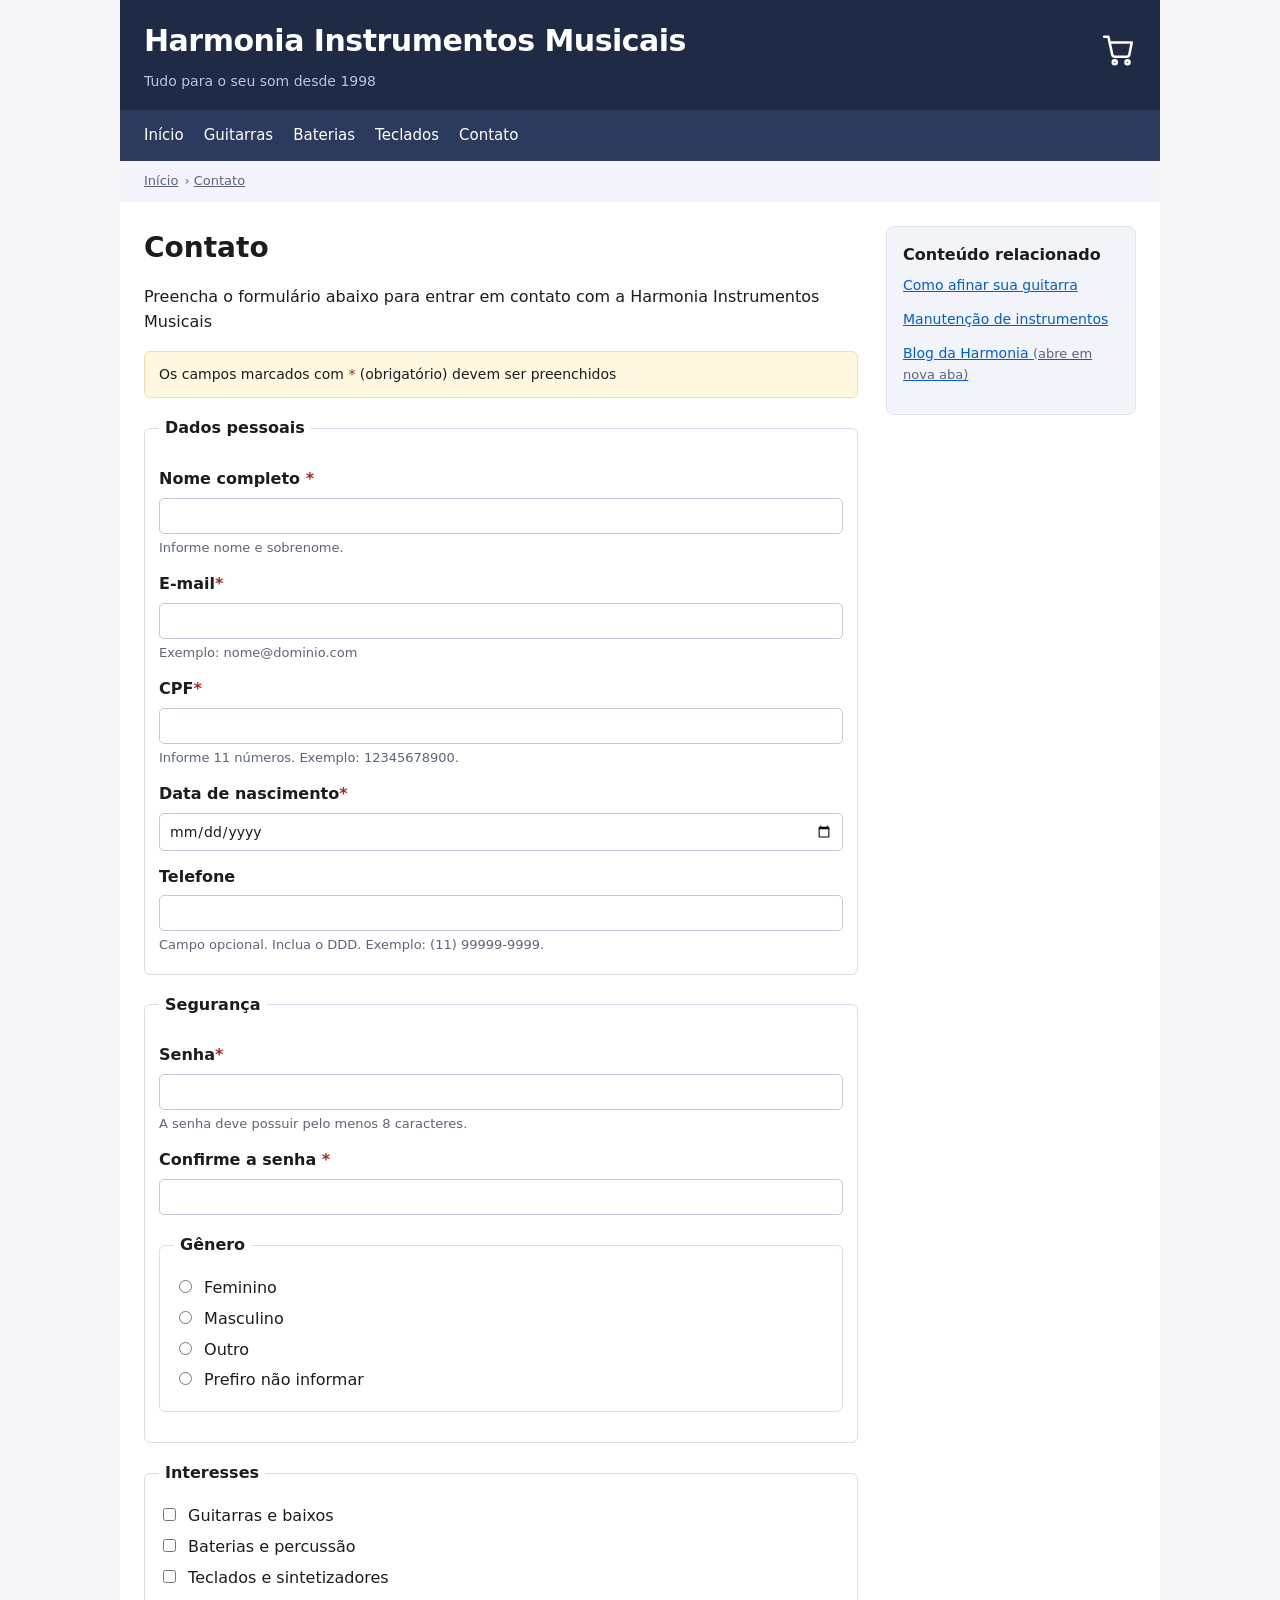
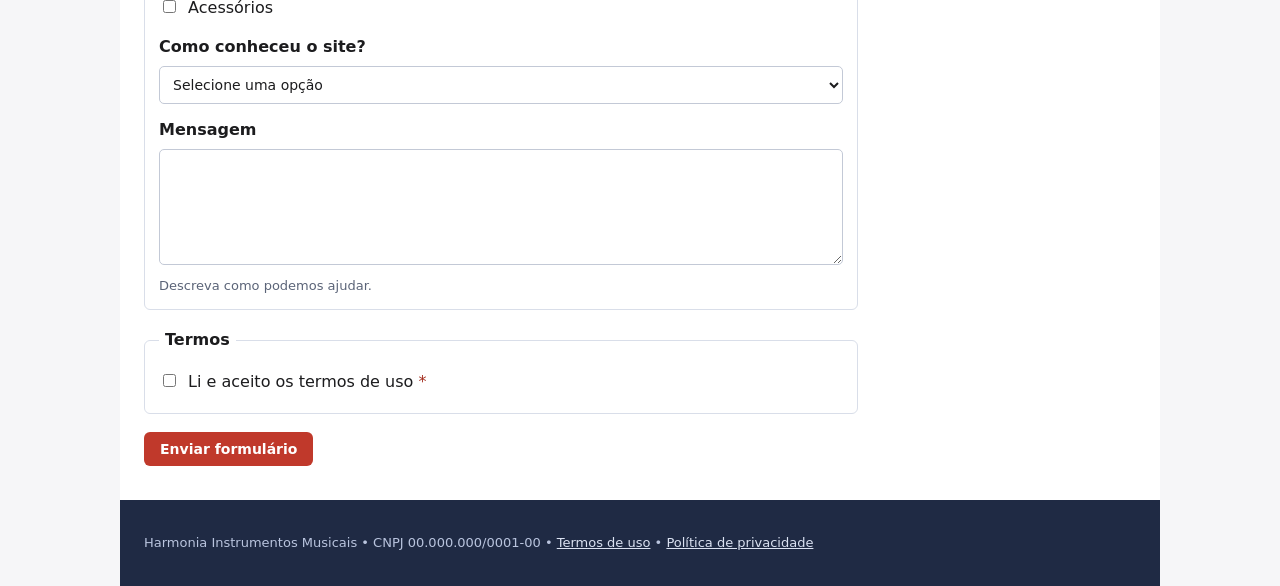
<file: contato.html>
<!DOCTYPE html>
<html lang="pt-BR">

<head>
	<meta charset="utf-8">
	<meta name="viewport" content="width=device-width, initial-scale=1">
	<title>Contato — Harmonia Instrumentos Musicais</title>
	<link rel="stylesheet" href="assets/css/style.css">
</head>

<body>

	<a href="#conteudo-principal" class="skip-link">Ir para o conteúdo principal</a>

	<div class="wrap">

		<header class="principal">
			<div>
				<p class="nome-site">Harmonia Instrumentos Musicais</p>
				<p class="subtitulo">Tudo para o seu som desde 1998</p>
			</div>
			<a href="carrinho.html">
				<img src="data:image/svg+xml,%3Csvg%20xmlns%3D%22http%3A%2F%2Fwww.w3.org%2F2000%2Fsvg%22%20viewBox%3D%220%200%2024%2024%22%20fill%3D%22none%22%20stroke%3D%22%23ffffff%22%20stroke-width%3D%221.8%22%20stroke-linecap%3D%22round%22%20stroke-linejoin%3D%22round%22%3E%3Ccircle%20cx%3D%229%22%20cy%3D%2220%22%20r%3D%221.4%22%2F%3E%3Ccircle%20cx%3D%2218%22%20cy%3D%2220%22%20r%3D%221.4%22%2F%3E%3Cpath%20d%3D%22M1.5%202h3l2.7%2012.4a2%202%200%200%200%202%201.6h8.1a2%202%200%200%200%202-1.6L21%206H6%22%2F%3E%3C%2Fsvg%3E"
					width="34" height="34" alt="Ver carrinho de compras (3 itens)">
			</a>
		</header>

		<nav class="principal" aria-label="Navegação principal">
			<ul>
				<li><a href="index.html">Início</a></li>
				<li><a href="guitarras.html">Guitarras</a></li>
				<li><a href="baterias.html">Baterias</a></li>
				<li><a href="teclados.html">Teclados</a></li>
				<li><a href="contato.html">Contato</a></li>
			</ul>
		</nav>

		<nav class="trilha" aria-label="Trilha de navegação">
			<ul>
				<li><a href="index.html">Início</a></li>
				<li><a href="contato.html" aria-current="page">Contato</a></li>
			</ul>
		</nav>

		<div class="miolo">

			<main id="conteudo-principal" tabindex="-1">

				<h1>Contato</h1>

				<p>Preencha o formulário abaixo para entrar em contato com a Harmonia Instrumentos Musicais</p>
				<p class="aviso">Os campos marcados com
					<span class="obrigatorio" aria-hidden="true">*</span>
					<span>(obrigatório)</span> devem ser preenchidos
				</p>

				<form id="form-contato" action="#" method="post" novalidate>
					<div id="resumo-erros" class="resumo-erros" role="alert" tabindex="-1" hidden></div>

					<fieldset>
						<legend>Dados pessoais</legend>

						<div class="campo">
							<label for="nome"> Nome completo <span class="obrigatorio" aria-hidden="true">*</span>
								<span class="sr-only">(obrigatório)</span>
							</label>
							<input type="text" id="nome" name="nome" required autocomplete="name"
								aria-describedby="dica-nome erro-nome">
							<p class="dica" id="dica-nome">Informe nome e sobrenome. </p>
							<p class="erro" id="erro-nome"></p>
						</div>

						<div class="campo">
							<label for="email">E-mail<span class="obrigatorio" aria-hidden="true">*</span>
								<span class="sr-only">(obrigatório)</span>
							</label>
							<input type="email" id="email" name="email" required autocomplete="email"
								aria-describedby="dica-email erro-email">
							<p class="dica" id="dica-email">Exemplo: nome@dominio.com</p>
							<p class="erro" id="erro-email"></p>
						</div>

						<div class="campo">
							<label for="cpf">CPF<span class="obrigatorio" aria-hidden="true">*</span>
								<span class="sr-only">(obrigatório)</span>
							</label>
							<input type="text" id="cpf" name="cpf" required inputmode="numeric" autocomplete="off"
								aria-describedby="dica-cpf erro-cpf">
							<p class="dica" id="dica-cpf">Informe 11 números. Exemplo: 12345678900.</p>
							<p class="erro" id="erro-cpf"></p>
						</div>

						<div class="campo">
							<label for="nascimento">Data de nascimento<span class="obrigatorio"
									aria-hidden="true">*</span>
								<span class="sr-only">(obrigatório)</span>
							</label>
							<input type="date" id="nascimento" name="nascimento" required autocomplete="bday"
								aria-describedby="erro-nascimento">
							<p class="erro" id="erro-nascimento"></p>
						</div>

						<div class="campo">
							<label for="telefone">Telefone</label>
							<input type="tel" id="telefone" name="telefone" autocomplete="tel"
								aria-describedby="dica-telefone erro-telefone">
							<p class="dica" id="dica-telefone"> Campo opcional. Inclua o DDD. Exemplo: (11) 99999-9999.
							</p>
							<p class="erro" id="erro-telefone"></p>
						</div>
					</fieldset>

					<fieldset>
						<legend>Segurança</legend>
						<div class="campo">
							<label for="senha"> Senha<span class="obrigatorio" aria-hidden="true">*</span>
								<span class="sr-only">(obrigatório)</span>
							</label>
							<input type="password" id="senha" name="senha" required minlength="8"
								autocomplete="new-password" aria-describedby="requisitos-senha erro-senha">
							<div class="dica" id="requisitos-senha">A senha deve possuir pelo menos 8 caracteres.</div>
							<p class="erro" id="erro-senha"></p>
						</div>

						<div class="campo">
							<label for="confirmar-senha">Confirme a senha
								<span class="obrigatorio" aria-hidden="true">*</span>
								<span class="sr-only">(obrigatório)</span>
							</label>
							<input type="password" id="confirmar-senha" name="confirmar-senha" required
								autocomplete="new-password" aria-describedby="erro-confirmar-senha">
							<p class="erro" id="erro-confirmar-senha"></p>
						</div>

						<fieldset>
							<legend>Gênero</legend>

							<div class="opcao">
								<input type="radio" id="genero-feminino" name="genero" value="feminino">
								<label for="genero-feminino">Feminino</label>
							</div>

							<div class="opcao">
								<input type="radio" id="genero-masculino" name="genero" value="masculino">
								<label for="genero-masculino">Masculino</label>
							</div>

							<div class="opcao">
								<input type="radio" id="genero-outro" name="genero" value="outro">
								<label for="genero-outro">Outro</label>
							</div>

							<div class="opcao">
								<input type="radio" id="genero-nao-informar" name="genero" value="nao-informar">
								<label for="genero-nao-informar">Prefiro não informar</label>
							</div>
						</fieldset>

					</fieldset>

					<fieldset>
						<legend>Interesses</legend>

						<div class="opcao">
							<input type="checkbox" id="interesse-guitarras" name="interesses" value="guitarras">
							<label for="interesse-guitarras">
								Guitarras e baixos
							</label>
						</div>

						<div class="opcao">
							<input type="checkbox" id="interesse-baterias" name="interesses" value="baterias">
							<label for="interesse-baterias">
								Baterias e percussão
							</label>
						</div>

						<div class="opcao">
							<input type="checkbox" id="interesse-teclados" name="interesses" value="teclados">
							<label for="interesse-teclados">
								Teclados e sintetizadores
							</label>
						</div>

						<div class="opcao">
							<input type="checkbox" id="interesse-acessorios" name="interesses" value="acessorios">
							<label for="interesse-acessorios">
								Acessórios
							</label>
						</div>

						<div class="campo">
							<label for="origem">
								Como conheceu o site?
							</label>

							<select id="origem" name="origem">
								<option value="">Selecione uma opção</option>
								<option value="google">Google</option>
								<option value="instagram">Instagram</option>
								<option value="youtube">YouTube</option>
								<option value="indicacao">Indicação de outra pessoa</option>
								<option value="outro">Outro</option>
							</select>
						</div>
						<div class="campo"> <label for="mensagem">Mensagem </label>

							<textarea id="mensagem" name="mensagem" rows="6"
								aria-describedby="dica-mensagem"></textarea>

							<p class="dica" id="dica-mensagem"> Descreva como podemos ajudar.</p>
						</div>

					</fieldset>
					<fieldset>
						<legend>Termos</legend>
						<div class="opcao">
							<input type="checkbox" id="aceite" name="aceite" required aria-describedby="erro-aceite">
							<label for="aceite">Li e aceito os termos de uso
								<span class="obrigatorio" aria-hidden="true">*</span>
								<span class="sr-only">(obrigatório)</span>
							</label>
						</div>
						<p class="erro" id="erro-aceite"></p>
					</fieldset>

					<div class="honeypot" aria-hidden="true">
						<label for="website">Website</label>
						<input type="text" id="website" name="website" tabindex="-1" autocomplete="off">
					</div>
					<button type="submit" class="acao">Enviar formulário</button>
				</form>

			</main>

			<aside aria-labelledby="titulo-relacionado">
				<h2 id="titulo-relacionado">Conteúdo relacionado</h2>
				<ul>
					<li><a href="afinacao.html">Como afinar sua guitarra</a></li>
					<li><a href="manutencao.html">Manutenção de instrumentos</a></li>
					<li>
						<a href="blog.html" target="_blank" rel="noopener">
							Blog da Harmonia <span class="dica">(abre em nova aba)</span>
						</a>
					</li>
				</ul>
			</aside>

		</div>

		<footer class="principal">
			<p>
				Harmonia Instrumentos Musicais &bull; CNPJ 00.000.000/0001-00 &bull;
				<a href="termos.html">Termos de uso</a> &bull;
				<a href="privacidade.html">Política de privacidade</a>
			</p>
		</footer>

	</div>
	<script src="assets/js/contato.js"></script>
</body>

</html>
</file>
<file: assets/css/style.css>
* {
    box-sizing: border-box;
}

:root {
    /* Cores principais */
    --cor-fundo: #f6f6f8;
    --cor-superficie: #ffffff;
    --cor-texto: #1c1c1e;

    /* Cabeçalho e navegação */
    --cor-header: #1f2a44;
    --cor-nav: #2c3a5e;
    --cor-texto-header: #ffffff;
    --cor-subtitulo: #b9c4de;

    /* Links */
    --cor-link: #005fcc;
    --cor-link-header: #ffffff;
    --cor-link-footer: #dbe2f2;
    --cor-link-trilha: #5b6478;

    /* Cards */
    --cor-card: #ffffff;
    --cor-borda: #d9dee9;
    --cor-borda-card: #e0e4ee;
    --cor-sombra: rgba(0, 0, 0, 0.15);

    /* Aside */
    --cor-aside-fundo: #f2f4f9;
    --cor-aside-borda: #e0e4ee;

    /* Tabela */
    --cor-tabela-header: #2c3a5e;
    --cor-tabela-header-texto: #ffffff;
    --cor-tabela-linha: #ffffff;
    --cor-tabela-linha-alternada: #f2f4f9;

    /* Campos de formulário */
    --cor-input-fundo: #ffffff;
    --cor-input-borda: #c3c9d6;
    --cor-input-texto: #1c1c1e;

    /* Botões */
    --cor-botao: #c0392b;
    --cor-botao-texto: #ffffff;
    --cor-botao-primario: #0150fa; 
    --cor-botao-primario-hover: #43a8fa;

    /* Mensagens */
    --cor-dica: #5b6478;
    --cor-erro: #a32b1c;
    --cor-obrigatorio: #a32b1c;

    /* Fieldset */
    --cor-fieldset-borda: #d9dee9;

    /* Aviso */
    --cor-aviso-fundo: #fff8e1;
    --cor-aviso-borda: #f0dfa8;
    --cor-aviso-texto: #1c1c1e;

    /* Skip link */
    --cor-skip-fundo: #ffffff;
    --cor-skip-texto: #000000;
    --cor-skip-borda: #000000;
}

/* =========================
   Estrutura geral
   ========================= */

body {
    margin: 0;
    font-family: system-ui, "Segoe UI", Arial, sans-serif;
    color: var(--cor-texto);
    background: var(--cor-fundo);
    line-height: 1.55;
}

.wrap {
    max-width: 1040px;
    margin: 0 auto;
    background: var(--cor-superficie);
}

/* =========================
   Cabeçalho
   ========================= */

header.principal {
    background: var(--cor-header);
    color: var(--cor-texto-header);
    padding: 18px 24px;
    display: flex;
    justify-content: space-between;
    align-items: center;
    gap: 16px;
}

header.principal a {
    color: var(--cor-link-header);
}

.nome-site {
    font-size: 30px;
    font-weight: 800;
    letter-spacing: -0.5px;
    margin: 0 0 6px;
}

.subtitulo {
    color: var(--cor-subtitulo);
    font-size: 14px;
    margin: 0;
}

/* =========================
   Navegação principal
   ========================= */

nav.principal {
    background: var(--cor-nav);
    padding: 10px 24px;
}

nav.principal ul {
    list-style: none;
    margin: 0;
    padding: 0;
    display: flex;
    flex-wrap: wrap;
    gap: 20px;
}

nav.principal a {
    color: var(--cor-link-header);
    text-decoration: none;
    font-size: 15px;
    display: inline-block;
    padding: 4px 0;
}

nav.principal a:hover,
nav.principal a:focus-visible {
    text-decoration: underline;
}

/* =========================
   Trilha de navegação
   ========================= */

nav.trilha {
    padding: 10px 24px;
    font-size: 13px;
    color: var(--cor-link-trilha);
    background: var(--cor-aside-fundo);
}

nav.trilha ul {
    list-style: none;
    margin: 0;
    padding: 0;
    display: flex;
    flex-wrap: wrap;
    gap: 6px;
}

nav.trilha li + li::before {
    content: "› ";
}

nav.trilha a {
    color: var(--cor-link-trilha);
}

/* =========================
   Links
   ========================= */

a {
    color: var(--cor-link);
}

a:focus-visible,
button:focus-visible,
input:focus-visible {
    outline: 3px solid var(--cor-link);
    outline-offset: 2px;
}

/* =========================
   Conteúdo
   ========================= */

.miolo {
    display: flex;
    gap: 28px;
    padding: 24px;
    align-items: flex-start;
}

main {
    flex: 1 1 auto;
    min-width: 0;
}

main h1 {
    font-size: 28px;
    margin: 0 0 6px;
}

main h2 {
    font-size: 21px;
    margin: 26px 0 10px;
}

main h3 {
    font-size: 17px;
    margin: 20px 0 8px;
}

/* =========================
   Aside
   ========================= */

aside {
    flex: 0 0 250px;
    background: var(--cor-aside-fundo);
    border: 1px solid var(--cor-aside-borda);
    padding: 16px;
    border-radius: 8px;
    font-size: 14px;
}

aside h2 {
    font-size: 16px;
    margin: 0 0 8px;
}

aside ul {
    list-style: none;
    margin: 0;
    padding: 0;
}

aside li {
    margin-bottom: 12px;
}

/* =========================
   Cards
   ========================= */

.lista-produtos {
    list-style: none;
    padding: 0;
    margin: 0;
}

.cartao {
    background: var(--cor-card);
    border: 1px solid var(--cor-borda-card);
    border-radius: 8px;
    padding: 14px;
    margin: 10px 0;
    box-shadow: 0 3px 8px var(--cor-sombra);
}

.cartao h4 {
    margin: 0 0 4px;
    font-size: 16px;
}

.preco {
    display: block;
    margin-bottom: 10px;
}

/* =========================
   Botões
   ========================= */

button.acao {
    background: var(--cor-botao);
    color: var(--cor-botao-texto);
    padding: 9px 16px;
    border: none;
    border-radius: 6px;
    cursor: pointer;
    font-weight: 600;
    font-size: 14px;
    font-family: inherit;
}

button.acao:hover {
    filter: brightness(0.92);
}

/* =========================
   Tabela
   ========================= */

table {
    border-collapse: collapse;
    width: 100%;
    margin: 14px 0;
    font-size: 14px;
}

caption {
    text-align: left;
    font-weight: 700;
    padding-bottom: 8px;
}

th,
td {
    border: 1px solid var(--cor-borda);
    padding: 10px 12px;
    text-align: left;
}

thead th {
    background: var(--cor-tabela-header);
    color: var(--cor-tabela-header-texto);
    font-weight: 700;
}

tbody th[scope="row"] {
    background: var(--cor-tabela-linha);
    color: var(--cor-texto);
    font-weight: 700;
}

tbody td {
    background: var(--cor-tabela-linha);
    color: var(--cor-texto);
}

tbody tr:nth-child(even) th[scope="row"],
tbody tr:nth-child(even) td {
    background: var(--cor-tabela-linha-alternada);
}

/* =========================
   Formulário
   ========================= */

label {
    display: block;
    font-weight: 600;
    margin: 14px 0 6px;
}

input[type="text"],
input[type="email"],
input[type="password"] {
    width: 100%;
    padding: 9px;
    background: var(--cor-input-fundo);
    color: var(--cor-input-texto);
    border: 1px solid var(--cor-input-borda);
    border-radius: 5px;
    font-size: 14px;
}

.dica {
    font-size: 13px;
    color: var(--cor-dica);
    margin: 4px 0 0;
}

.erro {
    color: var(--cor-erro);
    font-size: 13px;
    margin: 6px 0 0;
    font-weight: 600;
}

input[aria-invalid="true"] {
    border-color: var(--cor-erro);
    border-width: 2px;
}

/* =========================
   Fieldset
   ========================= */

fieldset {
    border: 1px solid var(--cor-fieldset-borda);
    border-radius: 6px;
    margin: 18px 0;
    padding: 12px 14px;
}

legend {
    font-weight: 600;
    padding: 0 6px;
}

.opcao {
    margin: 6px 0;
}

.opcao label {
    display: inline;
    font-weight: 400;
    margin: 0 0 0 4px;
}

/* =========================
   Rodapé
   ========================= */

footer.principal {
    background: var(--cor-header);
    color: var(--cor-subtitulo);
    padding: 20px 24px;
    font-size: 13px;
    margin-top: 10px;
}

footer.principal a {
    color: var(--cor-link-footer);
}

/* =========================
   Avisos
   ========================= */

.aviso {
    background: var(--cor-aviso-fundo);
    border: 1px solid var(--cor-aviso-borda);
    color: var(--cor-aviso-texto);
    padding: 12px 14px;
    border-radius: 6px;
    font-size: 14px;
}

.obrigatorio {
    color: var(--cor-obrigatorio);
}

/* =========================
   Skip link
   ========================= */

.skip-link {
    position: absolute;
    left: -99999px;
    top: 10px;
}

.skip-link:focus {
    left: 10px;
    background: var(--cor-skip-fundo);
    color: var(--cor-skip-texto);
    padding: 10px 16px;
    z-index: 1000;
    border: 2px solid var(--cor-skip-borda);
}

/* =========================
   Modo escuro
   ========================= */

@media (prefers-color-scheme: dark) {

    :root {
        /* Cores principais */
        --cor-fundo: #121212;
        --cor-superficie: #1e1e1e;
        --cor-texto: #f5f5f5;

        /* Cabeçalho e navegação */
        --cor-header: #111827;
        --cor-nav: #1f2937;
        --cor-texto-header: #ffffff;
        --cor-subtitulo: #c5cee3;

        /* Links */
        --cor-link: #8ab4f8;
        --cor-link-header: #ffffff;
        --cor-link-footer: #dbe2f2;
        --cor-link-trilha: #c4c9d4;

        /* Cards */
        --cor-card: #262626;
        --cor-borda: #555555;
        --cor-borda-card: #4b4b4b;
        --cor-sombra: rgba(0, 0, 0, 0.45);

        /* Aside */
        --cor-aside-fundo: #24272d;
        --cor-aside-borda: #4b4f57;

        /* Tabela */
        --cor-tabela-header: #1f2937;
        --cor-tabela-header-texto: #ffffff;
        --cor-tabela-linha: #1e1e1e;
        --cor-tabela-linha-alternada: #262626;

        /* Campos */
        --cor-input-fundo: #242424;
        --cor-input-borda: #666666;
        --cor-input-texto: #f5f5f5;

        /* Botões */
        --cor-botao: #c0392b;
        --cor-botao-texto: #ffffff;
         --cor-botao-primario: #0150fa; 
         --cor-botao-primario-hover: #43a8fa;

        /* Mensagens */
        --cor-dica: #c4c9d4;
        --cor-erro: #ff8a7a;
        --cor-obrigatorio: #ff8a7a;

        /* Fieldset */
        --cor-fieldset-borda: #555555;

        /* Aviso */
        --cor-aviso-fundo: #332d18;
        --cor-aviso-borda: #665b2c;
        --cor-aviso-texto: #f5f5f5;

        /* Skip link */
        --cor-skip-fundo: #1e1e1e;
        --cor-skip-texto: #ffffff;
        --cor-skip-borda: #ffffff;
    }
}

/* =========================
  Banner
   ========================= */

 .banner { 
    position: relative; 
    overflow: hidden;
    display: flex; 
    flex-direction: column;
    justify-content: center; 
    align-items: center; 
    text-align: center;
    min-height: 220px; 
    padding: 40px 24px; 
    margin: 30px 0; 
    border-radius: 16px;
    background: linear-gradient(135deg, #1c1c1c, #343434);
    color: white; 

    box-shadow: 0 8px 24px rgba(0, 0, 0, 0.18); 

    animation: aparecer 2s ease-in-out; 
}

.banner::before {
    content: "";
    position: absolute; 
    inset: 0; 
    border: 2px solid rgba(255, 255, 255, 0.12); 
    border-radius: inherit;
    pointer-events: none; 
}

.banner h2 { 
    position: relative;
    margin: 0 0 12px;
    font-size: 2rem; 
}

.banner p { 
    position: relative;
    margin: 0; 
    font-size: 1.1rem; 
}

@keyframes aparecer { 
    from{ 
        opacity: 0; 
    } 
    to{ 
        opacity: 1;
    }   
}
/* =========================
  Cartões
   ========================= */
.lista-produtos { 
  list-style: none; 
  padding: 0; 
  margin: 0; 
  display: flex; 
  flex-wrap: wrap; 
  gap: 20px; 
}

.cartao { 
  box-sizing: border-box; 
  flex: 1 1 250px; 
  min-width: 0; 
  background: var(--cor-card); 
  border: 1px solid var(--cor-borda-card); 
  border-radius: 8px; 
  padding: 14px; 
  margin: 0; 
  box-shadow: 0 3px 8px var(--cor-sombra); 
  display: flex; 
  flex-direction: column; 
   transition: transform 0.3s ease; 
}

.imagem-produto { 
  display: block; 
  width: 100%; 
  height: 200px; 
  object-fit: contain; 
  margin-bottom: 12px; 
  border-radius: 6px; 
}

.cartao h4 { 
  margin: 0 0 4px; 
  font-size: 16px; 
}

.preco { 
  display: block; 
  margin-bottom: 10px; 
}

.cartao .acao { 
  margin-top: auto; 
}

.cartao:hover{ 
    transform: scale(1.03); 
}
/* =========================
  Carrossel
========================= */

.slides { 
    text-align: center; 
}

.titulo-slide, .descricao-slide{ 
    display: flex; 
    justify-content: center; 
}

.slide { 
    display: none; 
}

.slide img { 
    display: block; 
    max-width: 100%; 
    width: auto; 
    height: 300px; 
    margin: 0 auto; 
    object-fit: cover; 
    border-radius: 18px; 
    border: 4px solid #fff; 
    box-shadow: 0 10px 30px rgba(0, 0, 0, 0.22); 
    transition: transform 0.3s ease, 
                box-shadow 0.3s ease; 
}

.slide img:hover { 
    transform: scale(1.02); 
    box-shadow: 0 14px 35px rgba(0, 0, 0, 0.28); 
}

.slide.ativo { 
    display: block; 
    animation: aparecer-slides 2s ease; 
}

.btn-primario{ 
    color: var(--cor-botao-texto); 
    background: var(--cor-botao-primario); 
    padding: 9px 16px; 
    border: none; 
    border-radius: 6px; 
    cursor: pointer; 
    font-weight: 600; 
    font-size: 14px; 
    font-family: inherit; 

}

.btn-primario:hover{ 
    color: var(--cor-botao-texto); 
    background: var(--cor-botao-primario-hover); 
    transform: scale(1.03); 
}

@keyframes aparecer-slides { 
    from { 
        opacity: 0; 
    }
    to { 
        opacity: 1; 
    }
}
@media (prefers-reduced-motion: reduce) { 
    *, 
    *::before,
    *::after { 
        animation-duration: 0.01ms !important; 
        animation-iteration-count: 1 !important; 
        transition-duration: 0.01ms !important; 
        scroll-behavior: auto !important; 
    }
    .slide.ativo { 
        animation: none; 
    }
    .slide img { 
        transition: none; 
    }
    .slide img:hover { 
        transform: none; 
    }
    .cartao:hover { 
    transform: none; 
  }
  
}
.sr-only {
    position: absolute;
    width: 1px;
    height: 1px;
    padding: 0;
    margin: -1px;
    overflow: hidden;
    clip: rect(0, 0, 0, 0);
    white-space: nowrap;
    border: 0;
}

input[type="text"],
input[type="email"],
input[type="password"],
input[type="tel"],
input[type="date"],
select,
textarea {
    width: 100%;
    padding: 9px;
    background: var(--cor-input-fundo);
    color: var(--cor-input-texto);
    border: 1px solid var(--cor-input-borda);
    border-radius: 5px;
    font-size: 14px;
    font-family: inherit;
}
a:focus-visible,
button:focus-visible,
input:focus-visible,
select:focus-visible,
textarea:focus-visible {
    outline: 3px solid var(--cor-link);
    outline-offset: 2px;
}

.resumo-erros {
    border: 2px solid var(--cor-erro);
    padding: 16px;
    margin: 16px 0;
    border-radius: 6px;
}

.resumo-erros h2 {
    margin-top: 0;
    font-size: 18px;
}

.resumo-erros a {
    color: var(--cor-erro);
    font-weight: 600;
}
.honeypot {
    position: absolute;
    left: -9999px;
}
input[aria-invalid="true"] {
    border-color: var(--cor-erro);
    border-width: 2px;
}
</file>
